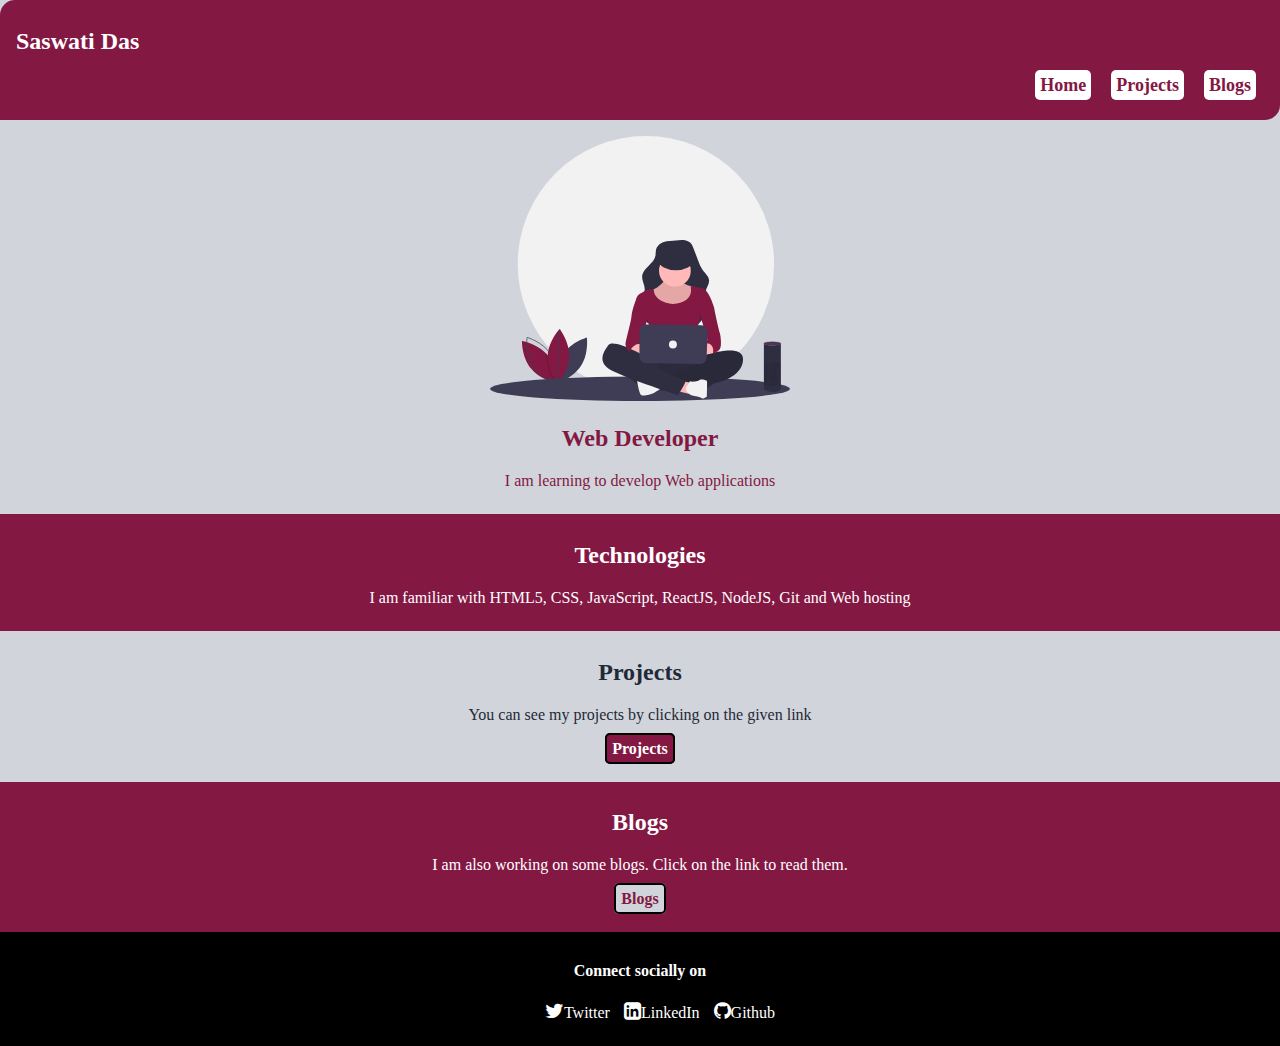
<file: index.html>
<!DOCTYPE html>
<html>
<head>
    <meta charset='utf-8'>
    <meta http-equiv='X-UA-Compatible' content='IE=edge'>
    <title>Portfolio</title>
    <meta name='viewport' content='width=device-width, initial-scale=1'>
    <link rel="stylesheet" href="https://cdnjs.cloudflare.com/ajax/libs/font-awesome/4.7.0/css/font-awesome.min.css">
    <link rel='stylesheet' type='text/css' media='screen' href='style.css'>
   

</head>
<body>
   
    <nav class="navigation">
        <h2>Saswati Das</h2>
        <ul class="nav-ul">
            <li class="nav-li"><a class="nav-a" href="index.html">Home</a></li>
            <li class="nav-li"><a class="nav-a" href="project.html">Projects</a></li>
            <li class="nav-li"><a class="nav-a" href="blogs.html">Blogs</a></li>
        </ul>
    </nav>

    <div class="header">
        <img class="header-img" src="images/undraw_voice_interface_eckp.svg">
        <h2>Web Developer</h2>
        <p>I am learning to develop Web applications</p>
    </div>
    <section>
        <div class="section1">
            <h2>Technologies</h2>
            <p>I am familiar with HTML5, CSS, JavaScript, ReactJS, NodeJS, Git and Web hosting</p>
        </div>
    </section>
    <section>
        <div class="section2">
            <h2>Projects</h2>
            <p>You can see my projects by clicking on the given link</p>
            <a class="primary-link" href="project.html">Projects</a>
        </div>
    </section>
    <section>
        <div class="section3">
            <h2>Blogs</h2>
            <p>I am also working on some blogs. Click on the link to read them.</p>
            <a class="secondary-link" href="blogs.html">Blogs</a>
        </div>
    </section>

    <div class="footer">
        <h4>Connect socially on</h4>
            <ul>
                <li class="footer-li">
                    <a class="footer-a" href="https://twitter.com/Saswati75448910"><i class="fa fa-twitter" style="font-size:20px"></i>Twitter</a>
                </li>
                <li class="footer-li">
                    <a class="footer-a" href="https://www.linkedin.com/in/saswati-das-a85326147/"><i class="fa fa-linkedin-square" style="font-size:20px"></i>LinkedIn</a>
                </li>
                <li class="footer-li">
                  <a class="footer-a" href="https://github.com/saswatid279"> <i class="fa fa-github" style="font-size:20px"></i>Github</a>
                 </li>
            </ul>
    </div>
    
</body>
</html>
</file>
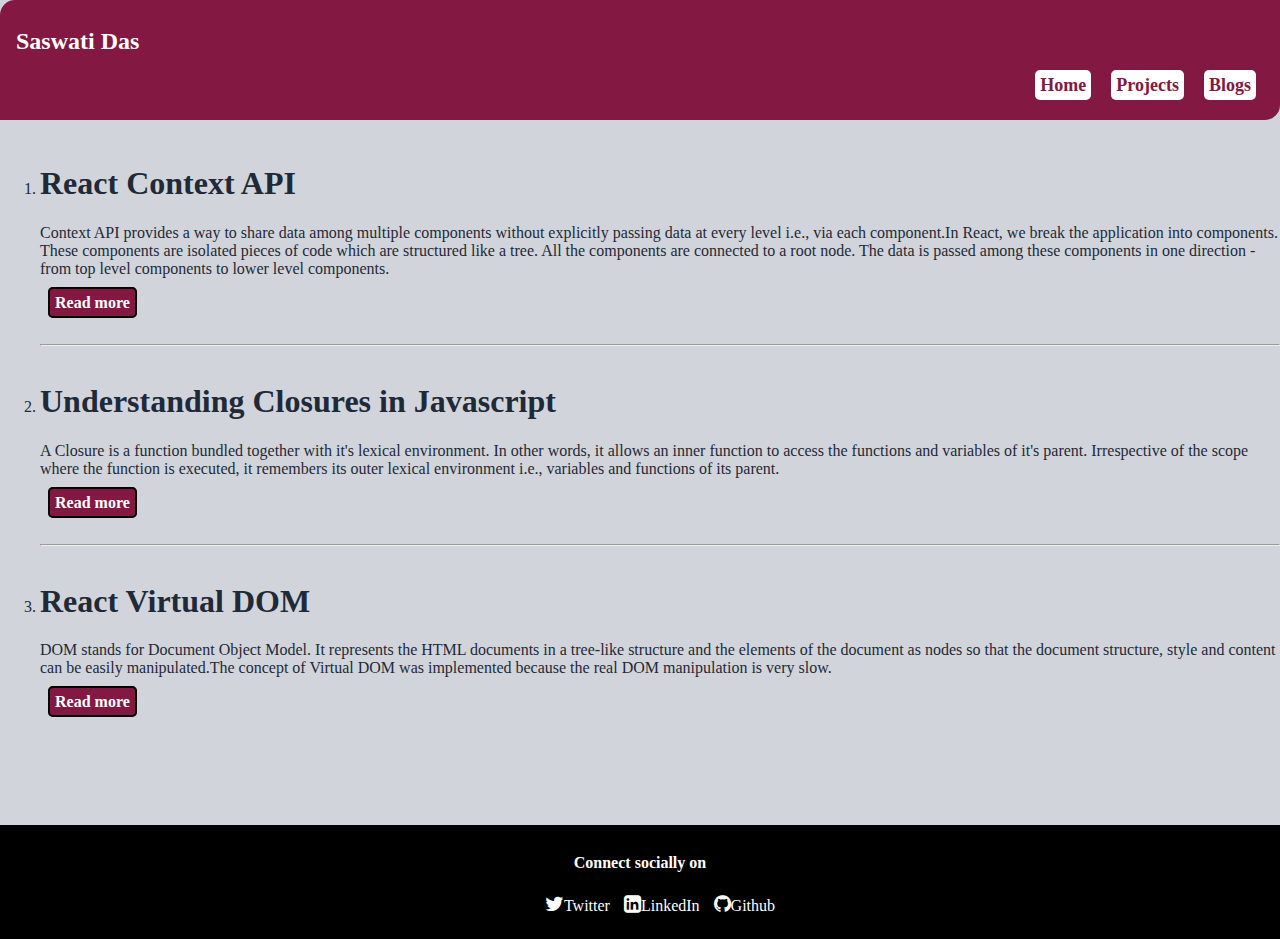
<file: blogs.html>
<!DOCTYPE html>
<html>
<head>
    <meta charset='utf-8'>
    <meta http-equiv='X-UA-Compatible' content='IE=edge'>
    <title>Blogs</title>
    <meta name='viewport' content='width=device-width, initial-scale=1'>
    <link rel="stylesheet" href="https://cdnjs.cloudflare.com/ajax/libs/font-awesome/4.7.0/css/font-awesome.min.css">
    <link rel='stylesheet' type='text/css' media='screen' href='style.css'>
</head>
<body>

    <nav class="navigation">
        <h2>Saswati Das</h2>
        <ul class="nav-ul">
            <li class="nav-li"><a class="nav-a" href="index.html">Home</a></li>
            <li class="nav-li"><a class="nav-a" href="project.html">Projects</a></li>
            <li class="nav-li"><a class="nav-a" href="blogs.html">Blogs</a></li>
        </ul>
    </nav>

    <ol class="blog-ol">
        <li class="project-li">
                <article>
                    <h1>React Context API </h1>
                    <p>
                       Context API provides a way to share data among multiple components without explicitly passing data at every level i.e., via each component.In React, we break the application into components. These components are isolated pieces of code which are structured like a tree. All the components are connected to a root node. The data is passed among these components in one direction - from top level components to lower level components. 
                    </p>
                    <a href="https://saswati.hashnode.dev/react-context-api" class="primary-link">Read more</a>
                </article>
           
        </li>
        <hr></hr>

        <li class="project-li">
            <article>
                <h1>Understanding Closures in Javascript </h1>
                <p>
                    A Closure is a function bundled together with it's lexical environment. In other words, it allows an inner function to access the functions and variables of it's parent. Irrespective of the scope where the function is executed, it remembers its outer lexical environment i.e., variables and functions of its parent.
                </p>
                <a href="https://saswati.hashnode.dev/understanding-closures-in-javascript" class="primary-link">Read more</a>
            </article>
    </li>
    <hr></hr>
    <li class="project-li">
        <article>
            <h1>React Virtual DOM</h1>
            <p>
                DOM stands for Document Object Model. It represents the HTML documents in a tree-like structure and the elements of the document as nodes so that the document structure, style and content can be easily manipulated.The concept of Virtual DOM was implemented because the real DOM manipulation is very slow. 
            </p>
            <a href="https://saswati.hashnode.dev/react-virtual-dom" class="primary-link">Read more</a>
        </article>
</li>

</ol>
    
    

<div class="footer">
    <h4>Connect socially on</h4>
        <ul>
            <li class="footer-li">
                <a class="footer-a" href="https://twitter.com/Saswati75448910"><i class="fa fa-twitter" style="font-size:20px"></i>Twitter</a>
            </li>
            <li class="footer-li">
                <a class="footer-a" href="https://www.linkedin.com/in/saswati-das-a85326147/"><i class="fa fa-linkedin-square" style="font-size:20px"></i>LinkedIn</a>
            </li>
            <li class="footer-li">
              <a class="footer-a" href="https://github.com/saswatid279"> <i class="fa fa-github" style="font-size:20px"></i>Github</a>
             </li>
        </ul>
</div>

</body>
</html>
</file>
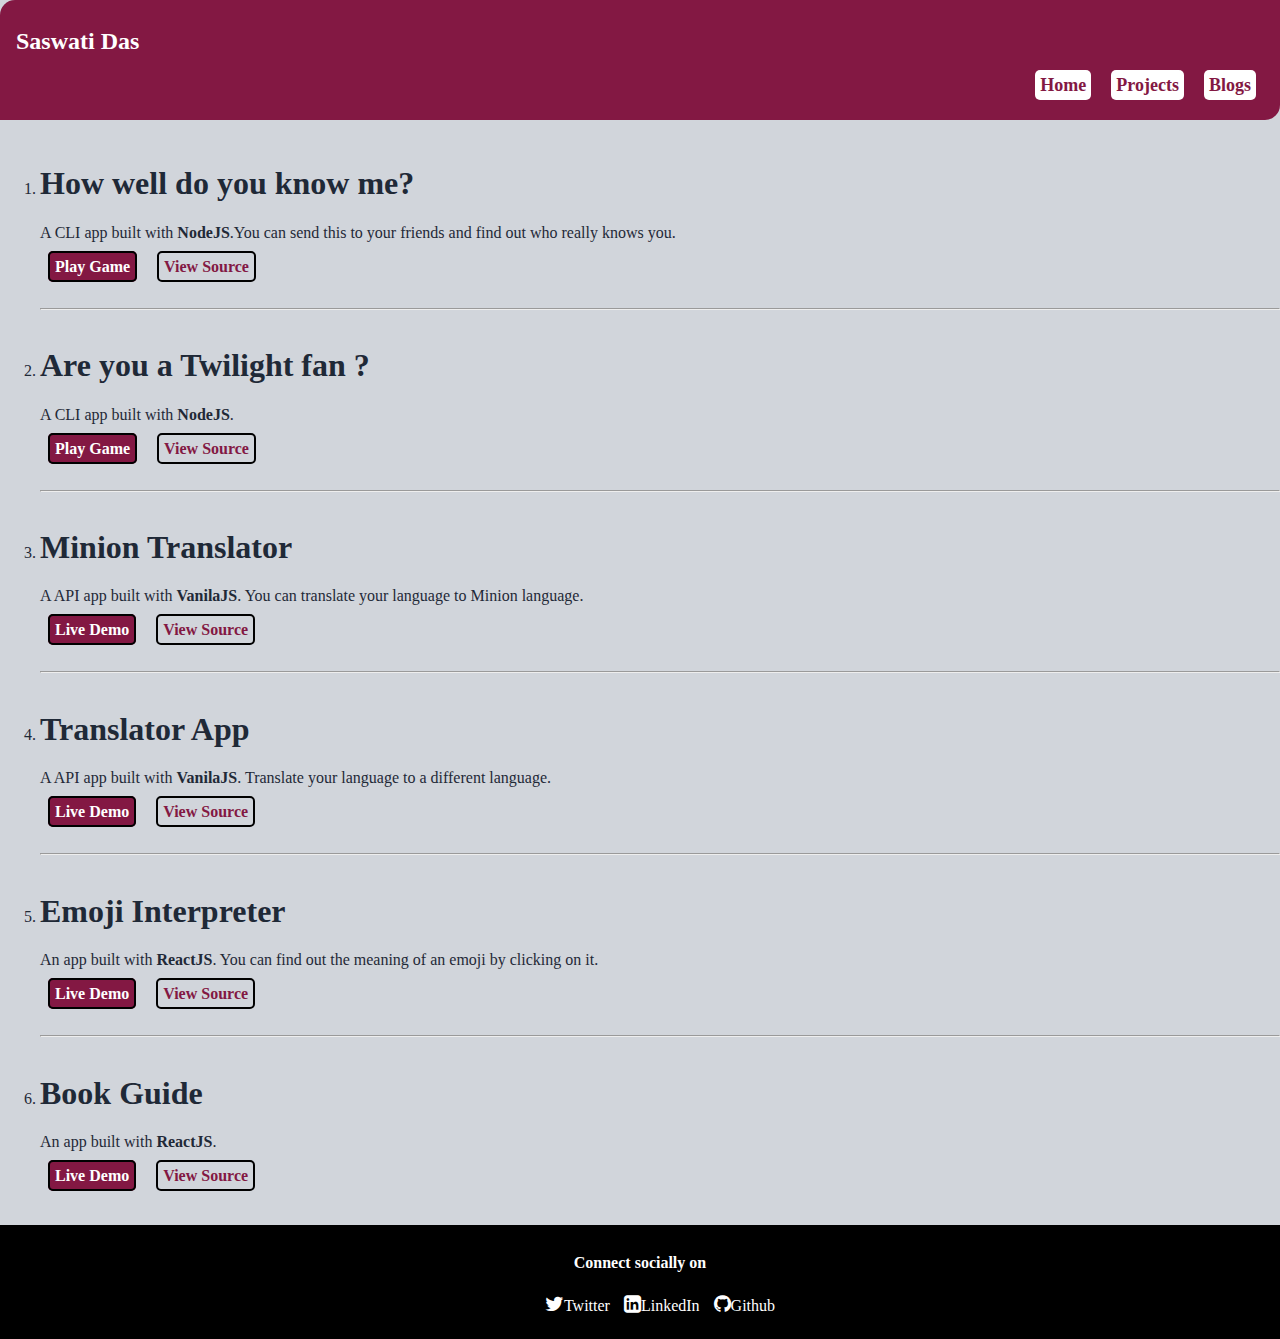
<file: project.html>
<!DOCTYPE html>
<html>
<head>
    <meta charset='utf-8'>
    <meta http-equiv='X-UA-Compatible' content='IE=edge'>
    <title>Projects</title>
    <meta name='viewport' content='width=device-width, initial-scale=1'>
    <link rel="stylesheet" href="https://cdnjs.cloudflare.com/ajax/libs/font-awesome/4.7.0/css/font-awesome.min.css">
    <link rel='stylesheet' type='text/css' media='screen' href='style.css'>
</head>
<body>

    <nav class="navigation">
        <h2>Saswati Das</h2>
        <ul class="nav-ul">
            <li class="nav-li"><a class="nav-a" href="index.html">Home</a></li>
            <li class="nav-li"><a class="nav-a" href="project.html">Projects</a></li>
            <li class="nav-li"><a class="nav-a" href="blogs.html">Blogs</a></li>
        </ul>
    </nav>

    <ol >
        <li class="project-li">
                <article>
                    <h1>How well do you know me?</h1>
                    
                    <p>
                        A CLI app built with <strong>NodeJS</strong>.You can send this to your friends and find out who really knows you.
                    </p>
                    <a href="https://repl.it/@SaswatiDas/CLIAPP-4?embed=1&output=1#index.js" class="primary-link">Play Game</a>
                    <a href="https://github.com/saswatid279/UserQuiz21" class="secondary-link">View Source</a>
                </article>
           
        </li>
        <hr></hr>

        <li class="project-li">
            <article>
                <h1>Are you a Twilight fan ?</h1>
                
                <p>
                    A CLI app built with <strong>NodeJS</strong>.
                </p>
                <a href="https://repl.it/@SaswatiDas/CLIAPP-2?embed=1&output=1#index.js" class="primary-link">Play Game</a>
                <a href="https://github.com/saswatid279/TwilightQuiz" class="secondary-link">View Source</a>
            </article>
    </li>
    <hr></hr>

    <li class="project-li">
        <article>
            <h1>Minion Translator</h1>
            
            <p>
                A API app built with <strong>VanilaJS</strong>. You can translate your language to Minion language.
            </p>
            <a href="https://transminion21.netlify.app/" class="primary-link">Live Demo</a>
            <a href="https://github.com/saswatid279/MinionTranslator" class="secondary-link">View Source</a>
        </article>
</li>
<hr></hr>

<li class="project-li">
    <article>
        <h1>Translator App</h1>
       
        <p>
            A API app built with <strong>VanilaJS</strong>. Translate your language to a different language.
        </p>
        <a href="https://ferb-speak.netlify.app/" class="primary-link">Live Demo</a>
        <a href="https://github.com/saswatid279/Translator" class="secondary-link">View Source</a>
    </article>
</li>
<hr></hr>

<li class="project-li">
    <article>
        <h1>Emoji Interpreter</h1>
        
        <p>
            An app built with <strong>ReactJS</strong>. You can find out the meaning of an emoji by clicking on it.
        </p>
        <a href="https://7lytv.csb.app/" class="primary-link">Live Demo</a>
        <a href="https://github.com/saswatid279/EmojiInterpret" class="secondary-link">View Source</a>
    </article>
</li>
<hr></hr>

<li class="project-li">
    <article>
        <h1>Book Guide</h1>
        
        <p>
            An app built with <strong>ReactJS</strong>.
        </p>
        <a href="https://vh22c.csb.app/" class="primary-link">Live Demo</a>
        <a href="https://github.com/saswatid279/bookguide" class="secondary-link">View Source</a>
    </article>
</li>

</ol>
    
    

<div class="footer">
    <h4>Connect socially on</h4>
        <ul>
            <li class="footer-li">
                <a class="footer-a" href="https://twitter.com/Saswati75448910"><i class="fa fa-twitter" style="font-size:20px"></i>Twitter</a>
            </li>
            <li class="footer-li">
                <a class="footer-a" href="https://www.linkedin.com/in/saswati-das-a85326147/"><i class="fa fa-linkedin-square" style="font-size:20px"></i>LinkedIn</a>
            </li>
            <li class="footer-li">
              <a class="footer-a" href="https://github.com/saswatid279"> <i class="fa fa-github" style="font-size:20px"></i>Github</a>
             </li>
        </ul>
</div>

</body>
</html>
</file>
<file: style.css>
body{
    margin:0px;
    background-color: #D1D5DB;
}
.navigation{
    background-color: #831843;
    border-top-left-radius: 15px;
    border-bottom-right-radius: 15px;
    padding: 0.5rem 1rem;
    margin-bottom:1rem;
    color: white;
}
.nav-a{
    text-decoration: none;
    color:#831843;
}
.nav-ul
{
    text-align: right;
}
.nav-li
{
    display: inline;
    margin:0.5rem;
    font-size: large;
    font-weight: bold;
    padding: 5px 5px;
    background-color:white;
    border-radius: 5px;
    color:#831843;
}
.header
{
    background-color: #D1D5DB;
    color: #831843;
    text-align: center;
    padding-bottom: 0.5rem;
}
.header-img
{
    max-width: 300px;
}
.header-a
{
    font-weight: bold;
   text-decoration: none;
   color: #1F2937;
}
.section1
{
    padding: 0.5rem 0.8rem;
    text-align: center;
    background-color: #831843;
    color: white;
}
.section2
{
    padding-top: 0.5rem;
    padding-bottom: 1.5rem;
    text-align: center;
    background-color: #D1D5DB;
    color: #1F2937;
}
.section3
{
    padding-top: 0.5rem;
    padding-bottom: 1.5rem;
    text-align: center;
    background-color: #831843;
    color: White;
    margin:0px
}
.primary-link
{
    text-decoration: none;
    background-color: #831843;
    color: white;
    border-radius: 5px;
    padding: 5px;
    font-weight: bold;
    border:2px solid black ;
    margin: 0.5rem;

}
.secondary-link
{
    text-decoration: none;
    background-color: #D1D5DB;
    color: #831843;
    border-radius: 5px;
    padding: 5px;
    font-weight: bold;
    border:2px solid black ;
    margin: 0.5rem;
}
.footer
{
    background-color: black;
    text-align: center;
    color: White;
    padding: 0.5rem;
}
.footer-li
{
    display: inline;
    margin: 5px;
}
.footer-a{
    text-decoration: none;
    color:white;
}
.project-ol
{
    margin: 0px;
    background-color: #D1D5DB;
}
.project-li
{
    padding-top: 0.5rem;
    padding-bottom: 1.5rem;
    background-color: #D1D5DB;
    color: #1F2937;
}
#blogimg{
    width:90%; 
    border:2px solid black;
   }
#blog
{
    padding:23px;
    text-align: left;
}
.blog-ol
{
    margin-bottom: 5.6rem;
}
/* lightpink-#FBCFE8  pink-*/
</file>
